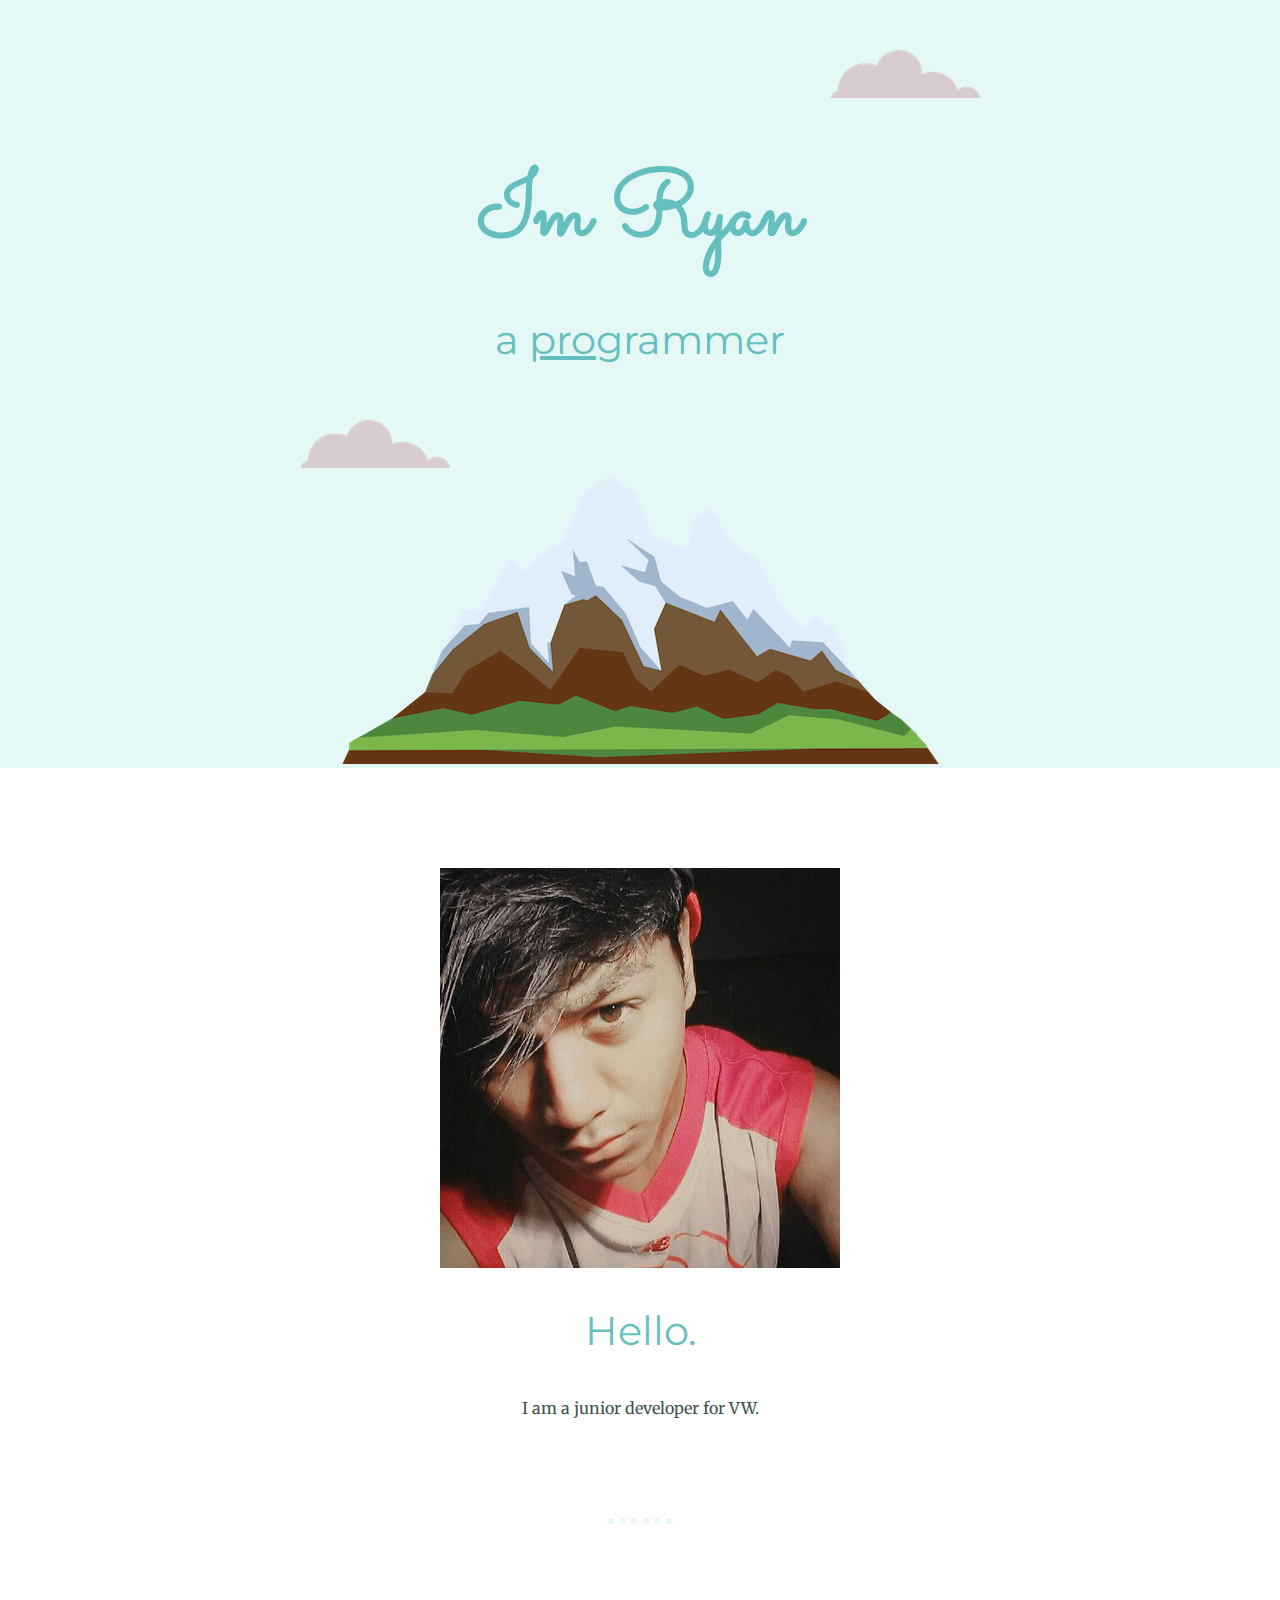
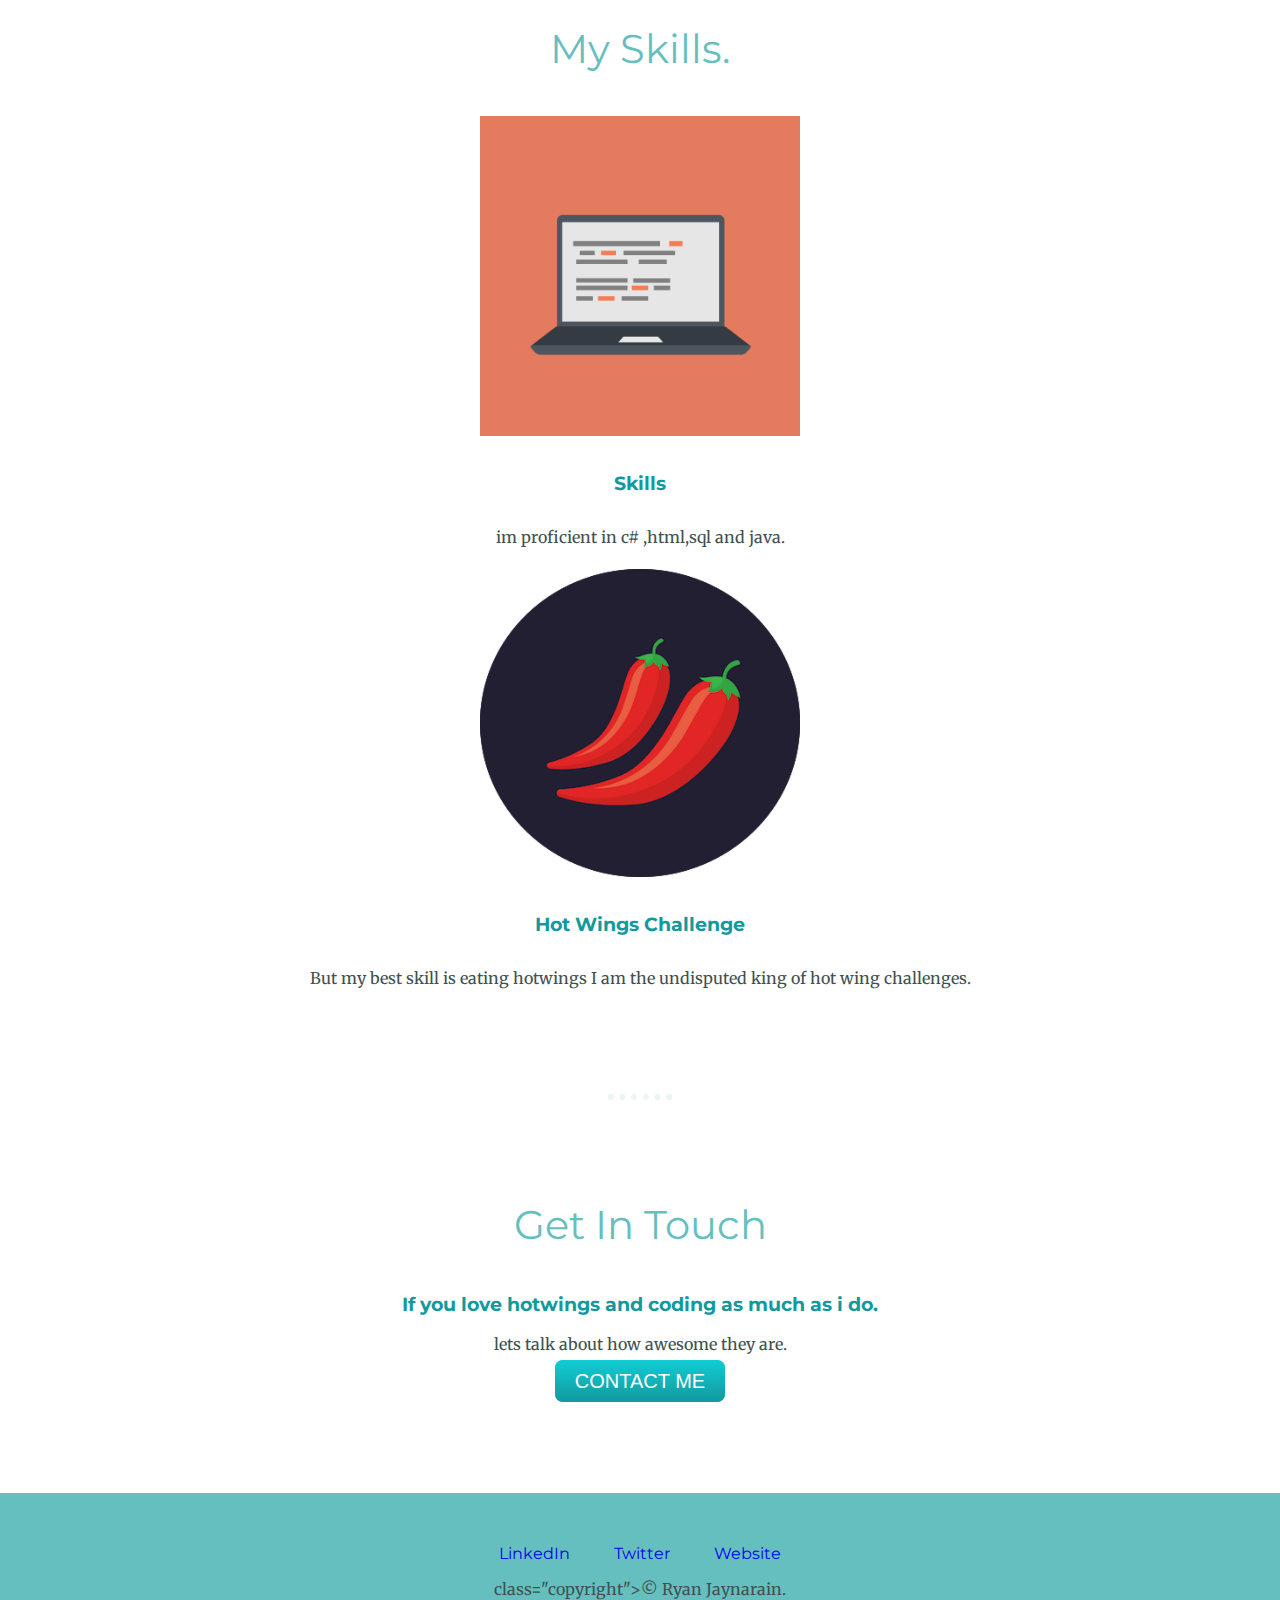
<file: index.html>
<!DOCTYPE html>
<html lang="en">
<head>
  <meta charset="UTF-8">
  <meta name="viewport" content="width=device-width, initial-scale=1.0">
  <meta http-equiv="X-UA-Compatible" content="ie=edge">
  <title>Ryan Jaynarain</title>
  <link rel="stylesheet" href="css/styles.css">
  <link rel="icon" href="favicon.ico">
  <link rel="preconnect" href="https://fonts.googleapis.com">
<link rel="preconnect" href="https://fonts.gstatic.com" crossorigin>
<link rel="preconnect" href="https://fonts.googleapis.com">
<link rel="preconnect" href="https://fonts.gstatic.com" crossorigin>
<link href="https://fonts.googleapis.com/css2?family=Merriweather&family=Montserrat&family=Sacramento&display=swap" rel="stylesheet">

</head>
<body>
  <div class="top-container">
    <img class="top-cloud" src="images/cloud.png" alt="cloud">
    <h1>Im Ryan</h1>
  <h2> a <span class="pro">pro</span>grammer</h2>
    <img class="bottom-cloud" src="images/cloud.png" alt="cloud">
    <img src="images/mountain.png" alt="mountain">
  </div>
  <div class="middle-container">
    <div class="profile">
      <img src="images/ryan.jpg" alt="Ryan">
      <h2>Hello.</h2>
      <p>I am a junior developer for VW.</p>
    </div>
    <hr>
    <div class="skills">
      <h2>My Skills.</h2>
      <div class="skill-row">
        <img class="code-img"src="images/computer.png" alt="skills">
        <h3>Skills</h3>
        <p>im proficient in c# ,html,sql and java.</p>
      </div>
      <div class="skill-row">
        <img class="hot-img" src="images/hot.png" alt="skills">
        <h3>Hot Wings Challenge</h3>
        <p>But my best skill is eating hotwings I am the undisputed king of hot wing challenges.</p>
      </div>
    </div>
    <hr>
    <div class="contact-me">
      <h2>Get In Touch</h2>
      <h3>If you love hotwings and coding as much as i do.</h3>
      <p>lets talk about how awesome they are.</p>
      <a class="btn" href="mailto:ryannaidoo12@gmail.com">CONTACT ME</a>
    </div>
  </div>


  <div class="bottom-container">
    <a class="footer-link" href="https://www.linkedin.com/">LinkedIn</a>
    <a class="footer-link" href="https://twitter.com/">Twitter</a>
    <a class="footer-link" href="https://www.appbrewery.co/">Website</a>
    <p> class="copyright">© Ryan Jaynarain.</p>
  </div>
</body>
</html>
</file>
<file: css/styles.css>
body{
  color: #40514E;
  margin: 0;
  text-align: center;
  font-family: 'Merriweather', serif;
}
.contact-message{
  width: 40%;
  margin: 40px auto 60px;
}
a{
  color: 11999E;
  font-family: 'Montserrat',sans-serif;
  margin: 10px 20px;
  text-decoration: none;
}
a:hover{
  color: #EAF6F6;
}
.copyright{
  color: #EAF6F6;
}
h1{
  color: #66BFBF;
  font-size: 562.5%;
    margin: 50px auto 0 auto;
  font-family: 'Sacramento' , cursive;
}
h2{
  color: #66BFBF;
  font-family: 'Montserrat', sans-serif;
  font-size: 2.5rem;
  font-weight: normal;
  padding-bottom: 10px;
}
h3{
  color: #11999E;
  font-family: 'Montserrat', sans-serif;
}
hr{
  border: dotted #EAF6F6 6px;
  border-bottom: none;
  width: 4%;
  margin: 100px auto;
}
.top-container{
  background-color: #E4F9F5;
  position: relative;
  padding-top: 100px;
}
.middle-container{
  margin: 100px 0;

}
.bottom-container{
background-color: #66BFBF;
padding: 50px 0 20px;
}
.skill-row{
  width: 50%
  margin:100px ,auto, 100px ,auto;
  line-height: 2;

}
.pro{
  text-decoration: underline;
}
.bottom-cloud{
  position: absolute;
  right: 300px;
  top: 50px;

}
.top-cloud{
  position: absolute;
  left: 300px;
  bottom: 300px;

}
.code-img{
  width: 25%;

}
.hot-img{
  width: 25%;
}
.btn {
  background: #11cdd4;
  background-image: -webkit-linear-gradient(top, #11cdd4, #11999e);
  background-image: -moz-linear-gradient(top, #11cdd4, #11999e);
  background-image: -ms-linear-gradient(top, #11cdd4, #11999e);
  background-image: -o-linear-gradient(top, #11cdd4, #11999e);
  background-image: linear-gradient(to bottom, #11cdd4, #11999e);
  -webkit-border-radius: 8;
  -moz-border-radius: 8;
  border-radius: 8px;
  font-family: Arial;
  color: #ffffff;
  font-size: 20px;
  padding: 10px 20px 10px 20px;
  text-decoration: none;
}

.btn:hover {
  background: #30e3cb;
  background-image: -webkit-linear-gradient(top, #30e3cb, #2bc4ad);
  background-image: -moz-linear-gradient(top, #30e3cb, #2bc4ad);
  background-image: -ms-linear-gradient(top, #30e3cb, #2bc4ad);
  background-image: -o-linear-gradient(top, #30e3cb, #2bc4ad);
  background-image: linear-gradient(to bottom, #30e3cb, #2bc4ad);
  text-decoration: none;
}
</file>
